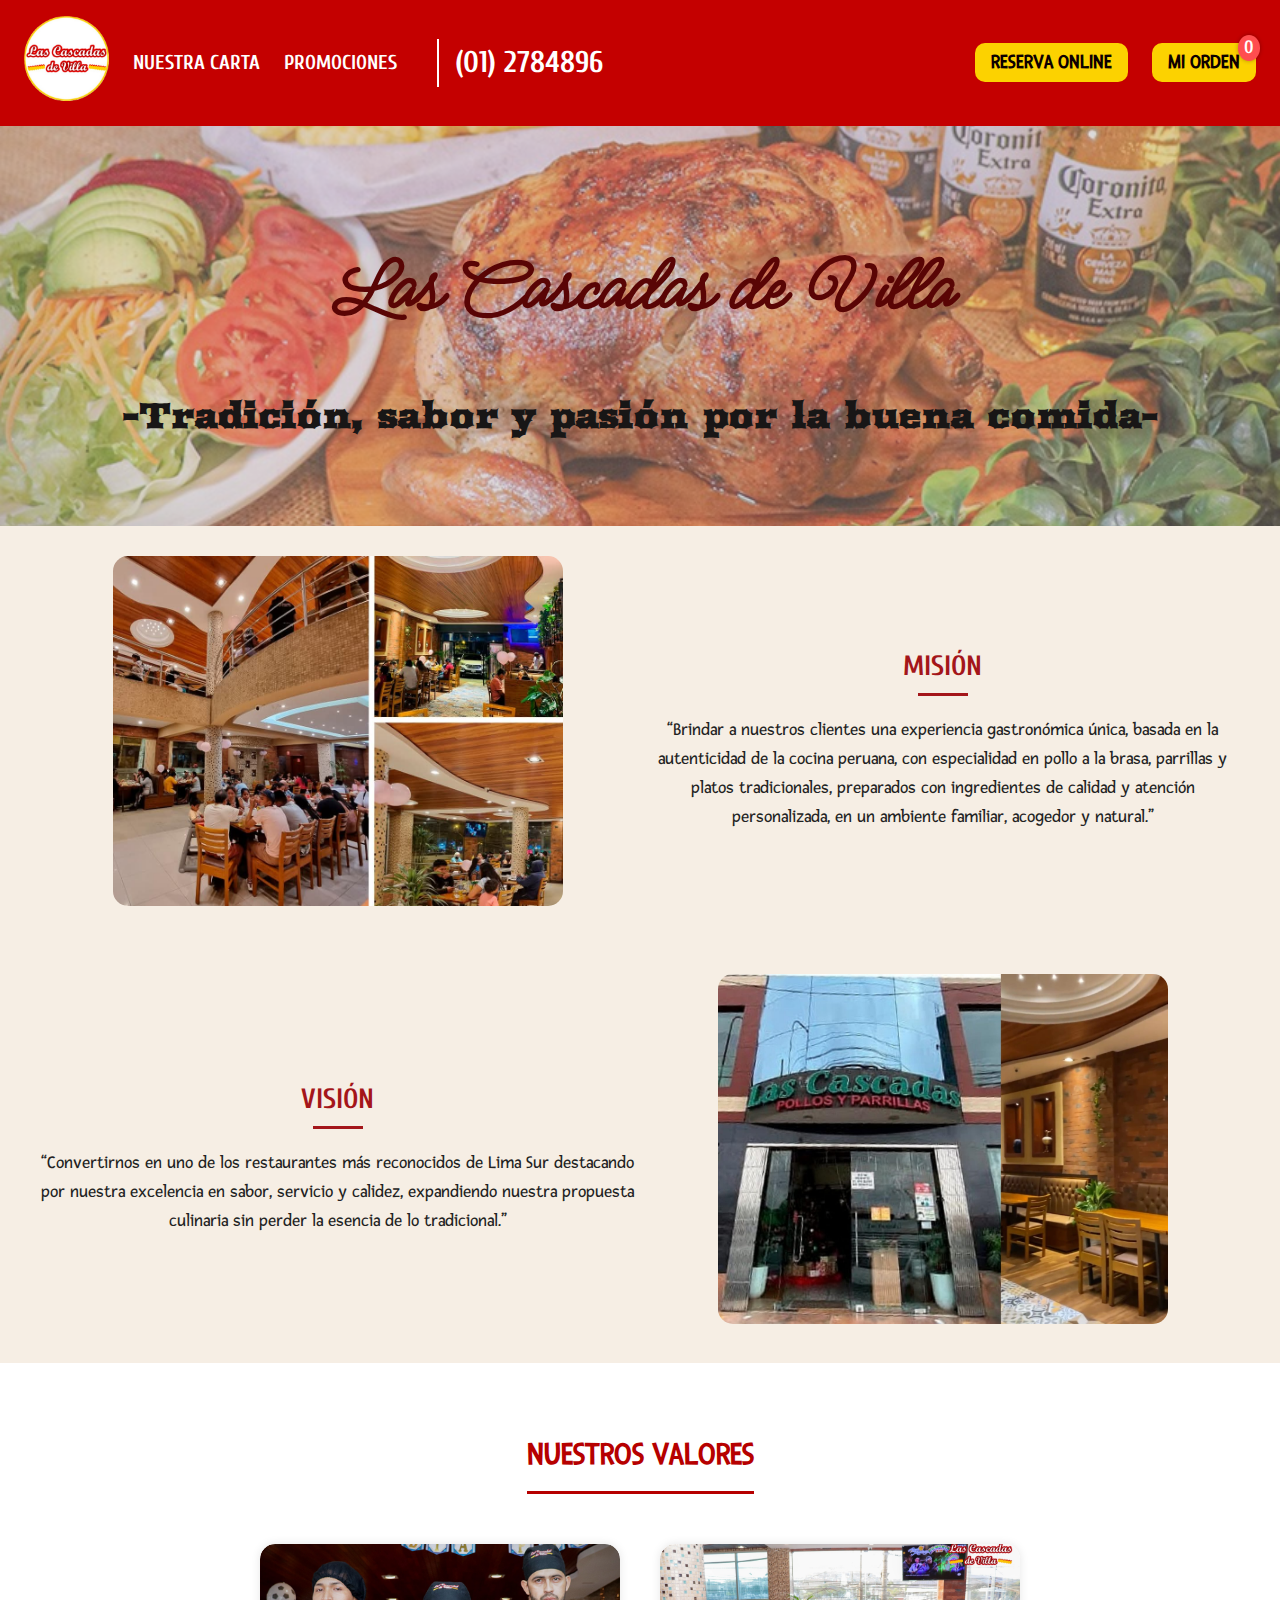
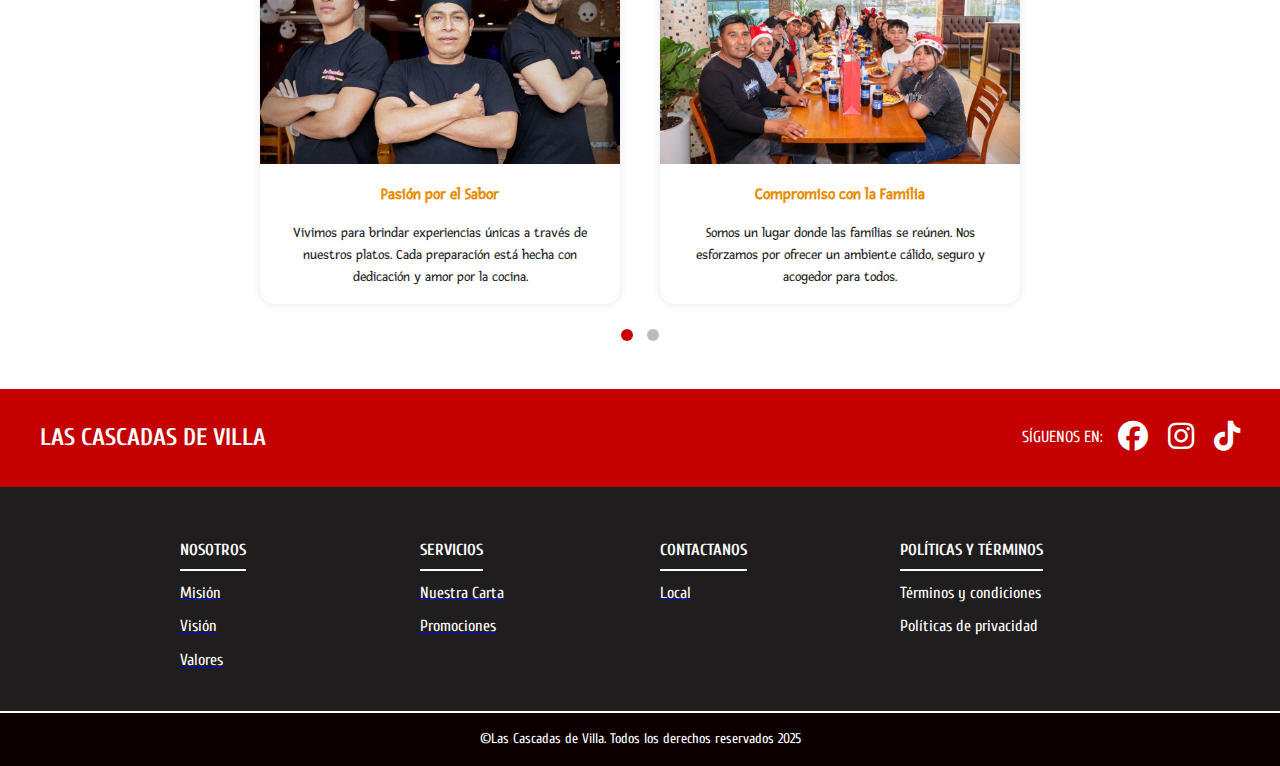
<file: nosotros.html>
<!DOCTYPE html>
<html lang="en">

<head>
    <meta charset="UTF-8">
    <meta name="viewport" content="width=device-width, initial-scale=1.0">
    <title> SOBRE NOSOTROS</title>
    <link rel="stylesheet" href="https://cdnjs.cloudflare.com/ajax/libs/font-awesome/6.4.0/css/all.min.css">
    <link rel="stylesheet" href="./css/nosotros.css">
    <script src="./js/productos.js"></script>
    <script src="./js/main.js" defer></script>
    <script src="./js/cartService.js" defer></script>
</head>

<body>
    <script src="./js/script.js"></script>

    <header class="header">
        <a href="index.html">
            <img src="./img/Logo.png" alt="Logo Las Cascadas de Villa" class="logo">
        </a>
        <!-- Botón hamburguesa -->
        <div class="menu-toggle" id="menu-toggle">
            <span></span>
            <span></span>
            <span></span>
        </div>

        <nav id="menu">
            <ul class="menu-izquierda">
                <li><a href="carta.html" class="nav-link">NUESTRA CARTA</a></li>
                <li><a href="promociones.html" class="nav-link">PROMOCIONES</a></li>
                <li class="telefono">(01) 2784896</li>
            </ul>
            <ul class="menu-derecha">
                <li><button class="reserva">RESERVA ONLINE</button></li>
                <li>
                    <a href="ordenar.html" class="nav-link">
                        <button class="ordenar">MI ORDEN</button>
                        <span id="cuenta-carrito">0</span>
                    </a>
                </li>
            </ul>
        </nav>
    </header>

    <!-- Sección de Bienvenida con imagen de fondo -->
    <section class="section-imagen">
        <div class="opacidad">
            <div class="section-text">
                <h1>Las Cascadas de Villa</h1>
                <p>-Tradición, sabor y pasión por la buena comida-</p>
            </div>
        </div>
    </section>


    <!-- Sección Misión -->
    <section class="mision-vision">
        <div class="content">
            <div class="image-container">
                <img src="./img/mision.jpeg" alt="Interior restaurante - misión">
            </div>
            <div class="text-content">
                <h2 id="mision">MISIÓN</h2>
                <span class="underline"></span>
                <p>
                    “Brindar a nuestros clientes una experiencia gastronómica única, basada en la autenticidad de la
                    cocina
                    peruana, con especialidad en pollo a la brasa, parrillas y platos tradicionales, preparados con
                    ingredientes de calidad y atención personalizada, en un ambiente familiar, acogedor y natural.”
                </p>
            </div>
        </div>
    </section>
    <!-- Sección Visión -->
    <section class="mision-vision">
        <div class="content">
            <div class="text-content">
                <h2 id="vision">VISIÓN</h2>
                <span class="underline"></span>
                <p>
                    “Convertirnos en uno de los restaurantes más reconocidos de Lima Sur destacando por nuestra
                    excelencia
                    en sabor, servicio y calidez, expandiendo nuestra propuesta culinaria sin perder la esencia de lo
                    tradicional.”
                </p>
            </div>
            <div class="image-container">
                <img src="./img/vision.jpeg" alt="Fachada restaurante - visión">
            </div>
        </div>
    </section>

    <section id="valores" class="section">
        <h2>NUESTROS VALORES</h2>
        <div class="valores-container">
            <div class="valor active" id="valores-1">
                <div class="valor-box">
                    <img src="./img/valores1.jpg" alt="Pasión por el Sabor">
                    <h4>Pasión por el Sabor</h4>
                    <p>Vivimos para brindar experiencias únicas
                        a través de nuestros platos. Cada preparación
                        está hecha con dedicación y amor por la cocina.</p>
                </div>
                <div class="valor-box">
                    <img src="./img/valores2.jpg" alt="Compromiso con la Familia">
                    <h4>Compromiso con la Familia</h4>
                    <p>Somos un lugar donde las familias se reúnen.
                        Nos esforzamos por ofrecer un ambiente
                        cálido, seguro y acogedor para todos.</p>
                </div>
            </div>
            <div class="valor" id="valores-2">
                <div class="valor-box">
                    <img src="./img/valores3.jpg" alt="Respeto al cliente">
                    <h4>Respeto al Cliente</h4>
                    <p>Valoramos y escuchamos a nuestros clientes para ofrecerles el mejor servicio.</p>
                </div>
                <div class="valor-box">
                    <img src="./img/valores4.jpg" alt="Trabajo en Equipo">
                    <h4>Trabajo en Equipo</h4>
                    <p>Fomentamos un entorno colaborativo que impulsa el éxito colectivo.</p>
                </div>
            </div>
            <div class="dots">
                <span class="dot active" onclick="mostrarValores(1)"></span>
                <span class="dot" onclick="mostrarValores(2)"></span>
            </div>
        </div>
    </section>

    <footer>
        <div class="footer-top">
            <div class="left-top">
                <h2>LAS CASCADAS DE VILLA</h2>
            </div>
            <div class="right-top">
                <p>SÍGUENOS EN:</p>
                <div class="social-icons">
                    <a href="https://www.facebook.com/Lascascadasdevilla" target="_blank"><i
                            class="fa-brands fa-facebook" style="color: #ffffff;"></i></a>
                    <a href="https://www.instagram.com/lascascadasdevilla/" target="_blank"><i class="fab fa-instagram"
                            style="color: #ffffff;"></i></a>
                    <a href="https://www.tiktok.com/@lascascadasdevillaofic" target="_blank"><i class="fab fa-tiktok"
                            style="color: #ffffff;"></i></a>
                </div>
            </div>
        </div>

        <div class="footer-bottom">
            <div class="footer-column">
                <h4>NOSOTROS</h4>
                <ul>
                    <a href="nosotros.html#mision">
                        <li>Misión</li>
                    </a>
                    <a href="nosotros.html#vision">
                        <li>Visión</li>
                    </a>
                    <a href="nosotros.html#valores">
                        <li>Valores</li>
                    </a>
                </ul>
            </div>
            <div class="footer-column">
                <h4>SERVICIOS</h4>
                <ul>
                    <a href="carta.html"><li>Nuestra Carta</li></a>
                    <a href="promociones.html"><li>Promociones</li></a>
                </ul>
            </div>
            <div class="footer-column">
                <h4>CONTACTANOS</h4>
                <ul>
                    <a href="index.html#local">
                        <li>Local</li>
                    </a>
                </ul>
            </div>
            <div class="footer-column">
                <h4>POLÍTICAS Y TÉRMINOS</h4>
                <ul>
                    <li>Términos y condiciones</li>
                    <li>Políticas de privacidad</li>
                </ul>
            </div>
        </div>

        <div class="footer-copy">
            ©Las Cascadas de Villa. Todos los derechos reservados 2025
        </div>
    </footer>
</body>

</html>
</file>
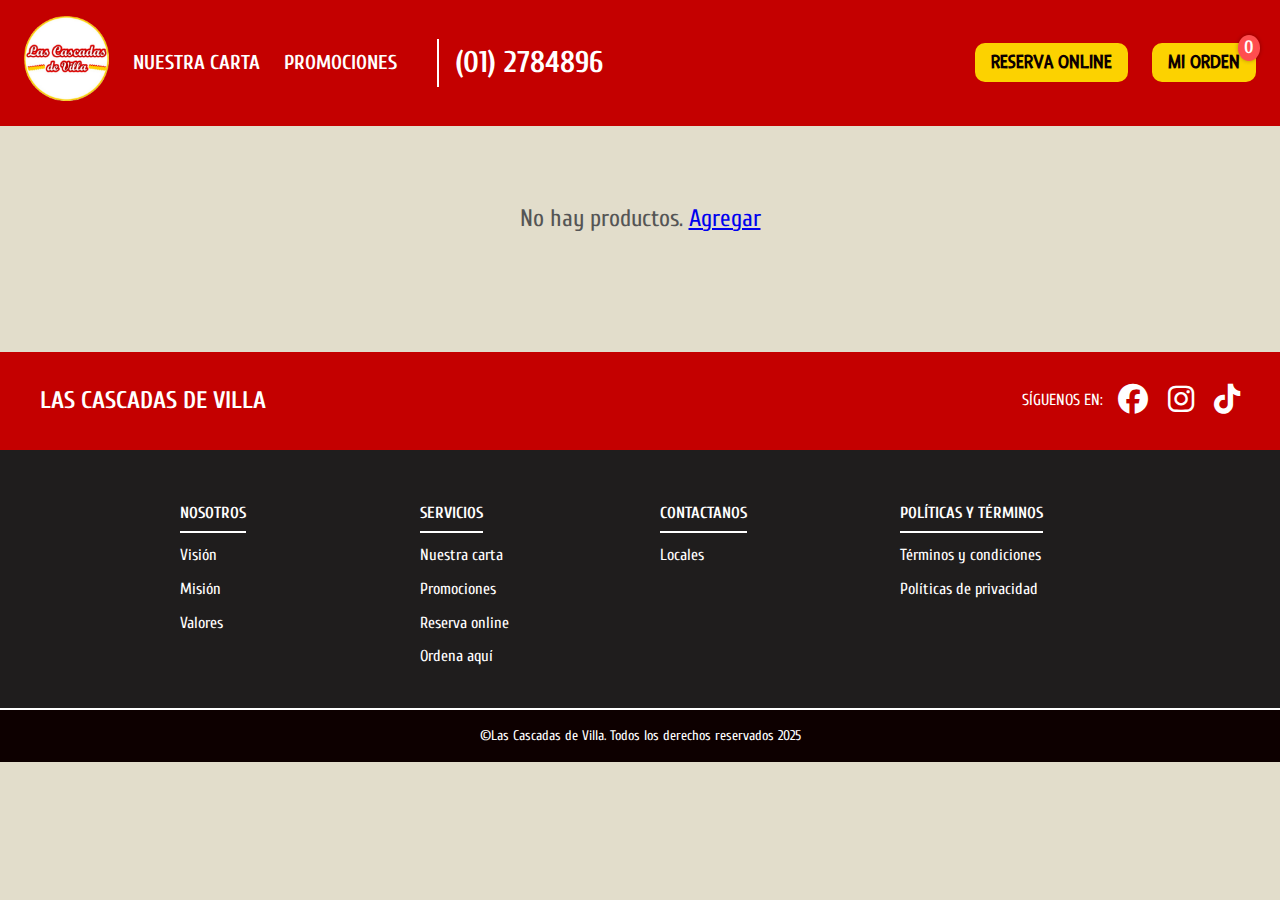
<file: ordenar.html>
<!DOCTYPE html>
<html lang="en">

<head>
    <meta charset="UTF-8">
    <meta name="viewport" content="width=device-width, initial-scale=1.0">
    <title>PROMOCIONES</title>
    <link rel="stylesheet" href="https://cdnjs.cloudflare.com/ajax/libs/font-awesome/6.4.0/css/all.min.css">
    <link rel="stylesheet" href="./css/productos.css">
    <link rel="stylesheet" href="./css/cart.css">
    <script src="./js/productos.js"></script>
    <script src="./js/cart.js" defer></script>
    <script src="./js/cartService.js" defer></script>



</head>

<body>

    <header class="header">
        <a href="index.html">
            <img src="./img/Logo.png" alt="Logo Las Cascadas de Villa" class="logo">
        </a>
        <!-- Botón hamburguesa -->
        <div class="menu-toggle" id="menu-toggle">
            <span></span>
            <span></span>
            <span></span>
        </div>

        <nav id="menu">
            <ul class="menu-izquierda">
                <li><a href="carta.html" class="nav-link">NUESTRA CARTA</a></li>
                <li><a href="promociones.html" class="nav-link">PROMOCIONES</a></li>
                <li class="telefono">(01) 2784896</li>
            </ul>
            <ul class="menu-derecha">
                <li><button class="reserva">RESERVA ONLINE</button></li>
                <li>
                    <a href="ordenar.html" class="nav-link">
                        <button class="ordenar">MI ORDEN</button>
                        <span id="cuenta-carrito">0</span>
                    </a>
                </li>
            </ul>
        </nav>
    </header>

    <main>
        <p id="carrito-vacio">No hay productos. <a href="promociones.html">Agregar</a></p>
        <section id="productos-container"></section>
        <section id="totales">
            <p>Total de productos: <span id="unidades">0</span></p>
            <p>Precio Total: <span id="precio">0</span></p>
            <button disabled>Comprar</button>
            <button id="reinicar-carrito">Limpiar Carrito</button>
        </section>
    </main>




    <footer>
        <div class="footer-top">
            <div class="left-top">
                <h2>LAS CASCADAS DE VILLA</h2>
            </div>
            <div class="right-top">
                <p>SÍGUENOS EN:</p>
                <div class="social-icons">
                    <a href="https://www.facebook.com/Lascascadasdevilla" target="_blank"><i
                            class="fa-brands fa-facebook" style="color: #ffffff;"></i></a>
                    <a href="https://www.instagram.com/lascascadasdevilla/" target="_blank"><i class="fab fa-instagram"
                            style="color: #ffffff;"></i></a>
                    <a href="https://www.tiktok.com/@lascascadasdevillaofic" target="_blank"><i class="fab fa-tiktok"
                            style="color: #ffffff;"></i></a>
                </div>
            </div>
        </div>

        <div class="footer-bottom">
            <div class="footer-column">
                <h4>NOSOTROS</h4>
                <ul>
                    <li>Visión</li>
                    <li>Misión</li>
                    <li>Valores</li>
                </ul>
            </div>
            <div class="footer-column">
                <h4>SERVICIOS</h4>
                <ul>
                    <li>Nuestra carta</li>
                    <li>Promociones</li>
                    <li>Reserva online</li>
                    <li>Ordena aquí</li>
                </ul>
            </div>
            <div class="footer-column">
                <h4>CONTACTANOS</h4>
                <ul>
                    <li>Locales</li>
                </ul>
            </div>
            <div class="footer-column">
                <h4>POLÍTICAS Y TÉRMINOS</h4>
                <ul>
                    <li>Términos y condiciones</li>
                    <li>Políticas de privacidad</li>
                </ul>
            </div>
        </div>

        <div class="footer-copy">
            ©Las Cascadas de Villa. Todos los derechos reservados 2025
        </div>
    </footer>
</body>

</html>
</file>
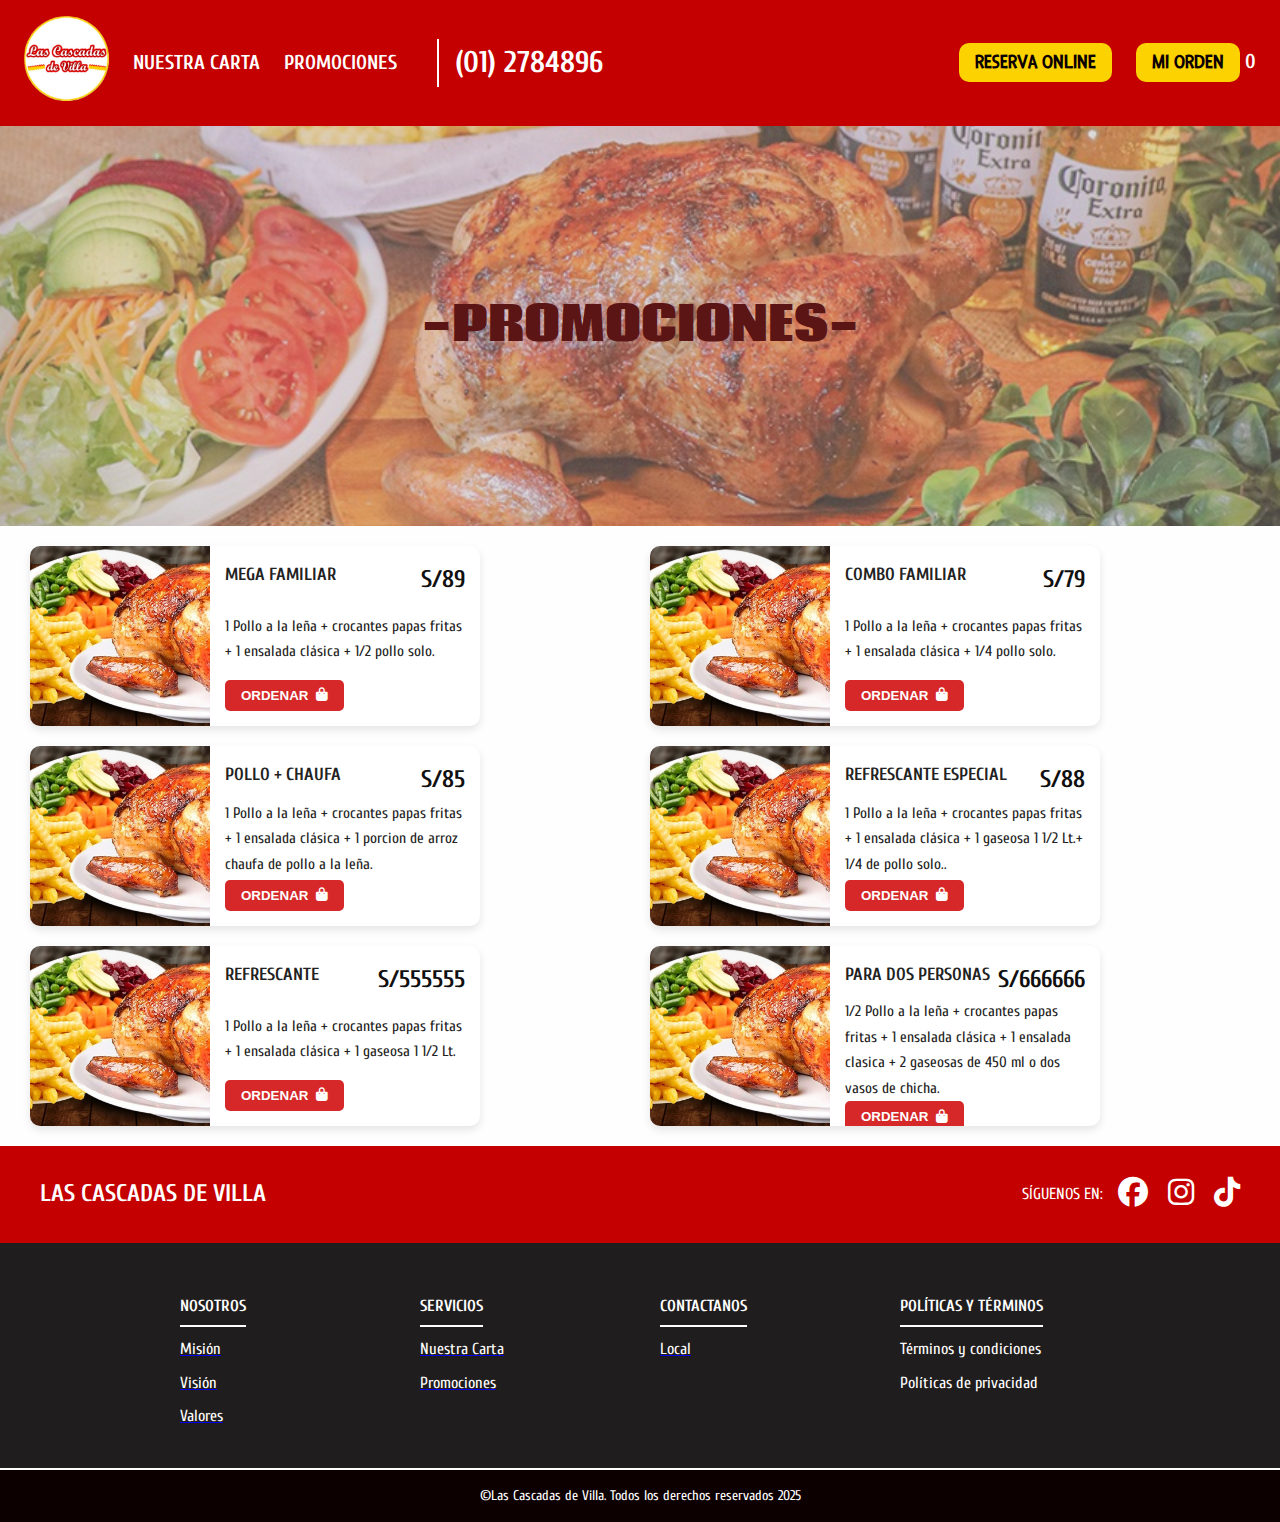
<file: promociones.html>
<!DOCTYPE html>
<html lang="en">

<head>
    <meta charset="UTF-8">
    <meta name="viewport" content="width=device-width, initial-scale=1.0">
    <title>PROMOCIONES</title>
    <link rel="stylesheet" href="https://cdnjs.cloudflare.com/ajax/libs/font-awesome/6.4.0/css/all.min.css">
    <link rel="stylesheet" href="./css/promociones.css">
    <link rel="stylesheet" href="./css/productos.css">
    <script src="./js/productos.js"></script>
    <script src="./js/main.js" defer></script>
    <script src="./js/cartService.js" defer></script>



</head>

<body>

    <header class="header">
        <a href="index.html">
            <img src="./img/Logo.png" alt="Logo Las Cascadas de Villa" class="logo">
        </a>
        <!-- Botón hamburguesa -->
        <div class="menu-toggle" id="menu-toggle">
            <span></span>
            <span></span>
            <span></span>
        </div>

        <nav id="menu">
            <ul class="menu-izquierda">
                <li><a href="carta.html" class="nav-link">NUESTRA CARTA</a></li>
                <li><a href="promociones.html" class="nav-link">PROMOCIONES</a></li>
                <li class="telefono">(01) 2784896</li>
            </ul>
            <ul class="menu-derecha">
                <li><button class="reserva">RESERVA ONLINE</button></li>
                <li>
                    <a href="ordenar.html" class="nav-link">
                        <button class="ordenar">MI ORDEN</button>
                        <span id="cuenta-carrito">0</span>
                    </a>
                </li>
            </ul>
        </nav>
    </header>


    <section class="section-figura">
        <div class="section-opacidad"><!-- NUEVO: Capa de opacidad -->
            <div class="section-text">
                <h1>-PROMOCIONES-</h1>
            </div>
        </div>
    </section>


    <main>
        <section id="productos-container"></section>
    </main>

    <footer>
        <div class="footer-top">
            <div class="left-top">
                <h2>LAS CASCADAS DE VILLA</h2>
            </div>
            <div class="right-top">
                <p>SÍGUENOS EN:</p>
                <div class="social-icons">
                    <a href="https://www.facebook.com/Lascascadasdevilla" target="_blank"><i
                            class="fa-brands fa-facebook" style="color: #ffffff;"></i></a>
                    <a href="https://www.instagram.com/lascascadasdevilla/" target="_blank"><i class="fab fa-instagram"
                            style="color: #ffffff;"></i></a>
                    <a href="https://www.tiktok.com/@lascascadasdevillaofic" target="_blank"><i class="fab fa-tiktok"
                            style="color: #ffffff;"></i></a>
                </div>
            </div>
        </div>

        <div class="footer-bottom">
            <div class="footer-column">
                <h4>NOSOTROS</h4>
                <ul>
                    <a href="nosotros.html#mision">
                        <li>Misión</li>
                    </a>
                    <a href="nosotros.html#vision">
                        <li>Visión</li>
                    </a>
                    <a href="nosotros.html#valores">
                        <li>Valores</li>
                    </a>
                </ul>
            </div>
            <div class="footer-column">
                <h4>SERVICIOS</h4>
                <ul>
                    <a href="carta.html">
                        <li>Nuestra Carta</li>
                    </a>
                    <a href="promociones.html">
                        <li>Promociones</li>
                    </a>
                </ul>
            </div>
            <div class="footer-column">
                <h4>CONTACTANOS</h4>
                <ul>
                    <a href="index.html#local">
                        <li>Local</li>
                    </a>
                </ul>
            </div>
            <div class="footer-column">
                <h4>POLÍTICAS Y TÉRMINOS</h4>
                <ul>
                    <li>Términos y condiciones</li>
                    <li>Políticas de privacidad</li>
                </ul>
            </div>
        </div>

        <div class="footer-copy">
            ©Las Cascadas de Villa. Todos los derechos reservados 2025
        </div>
    </footer>
</body>

</html>
</file>
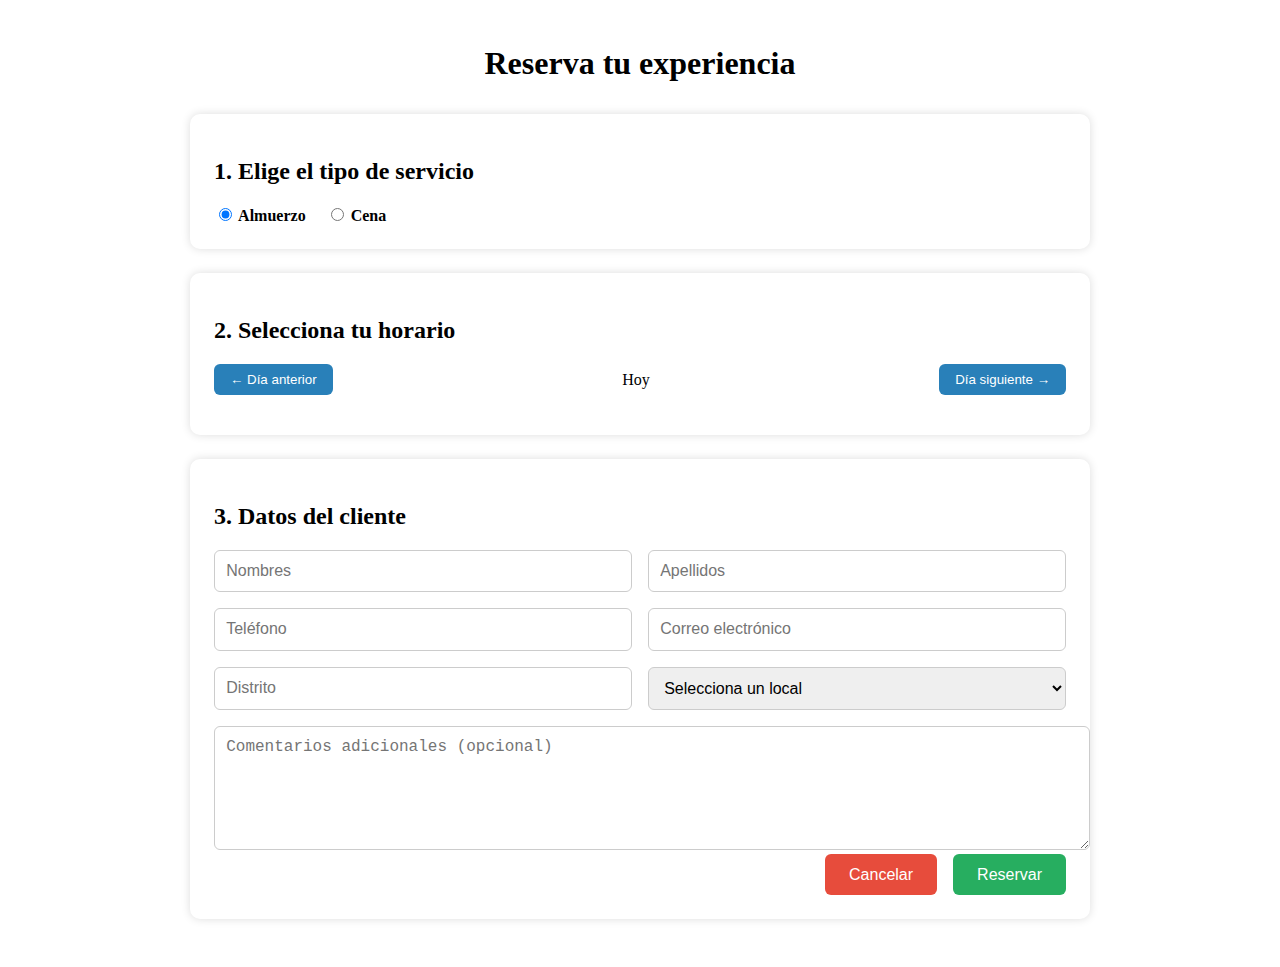
<file: reservar.html>
<!DOCTYPE html>
<html lang="en">

<head>
  <meta charset="UTF-8">
  <meta name="viewport" content="width=device-width, initial-scale=1.0">
  <link rel="stylesheet" href="./css/reservar.css" />
  <title>Document</title>
</head>

<body>

  <main class="container">
    <h1>Reserva tu experiencia</h1>

    <!-- Paso 1: Preferencia de Servicio -->
    <section class="step">
      <h2>1. Elige el tipo de servicio</h2>
      <div class="options">
        <label><input type="radio" name="servicio" value="almuerzo" checked> Almuerzo</label>
        <label><input type="radio" name="servicio" value="cena"> Cena</label>
      </div>
    </section>

    <!-- Paso 2: Selección de horario -->
    <section class="step">
      <h2>2. Selecciona tu horario</h2>
      <div class="date-navigation">
        <button onclick="cambiarDia(-1)">← Día anterior</button>
        <span id="fechaActual">Hoy</span>
        <button onclick="cambiarDia(1)">Día siguiente →</button>
      </div>
      <div class="horarios" id="horarios">
        <!-- Horarios dinámicos -->
      </div>
    </section>

    <!-- Paso 3: Formulario de Registro -->
    <section class="step">
      <h2>3. Datos del cliente</h2>
      <form id="reservaForm">
        <div class="form-group">
          <input type="text" name="nombre" placeholder="Nombres" required />
          <input type="text" name="apellido" placeholder="Apellidos" required />
        </div>
        <div class="form-group">
          <input type="tel" name="telefono" placeholder="Teléfono" required />
          <input type="email" name="correo" placeholder="Correo electrónico" required />
        </div>
        <div class="form-group">
          <input type="text" name="distrito" placeholder="Distrito" required />
          <select name="local" required>
            <option value="">Selecciona un local</option>
            <option value="tupac">Túpac</option>
            <option value="matellini">Matellini</option>
            <option value="garden-tupac">Garden Túpac</option>
          </select>
        </div>
        <textarea name="comentarios" placeholder="Comentarios adicionales (opcional)"></textarea>
        <div class="form-buttons">
          <button type="reset">Cancelar</button>
          <button type="submit">Reservar</button>
        </div>
      </form>
    </section>
  </main>
  <script src="./js/script.js"></script>


</body>

</html>
</file>
<file: css/nosotros.css>
@import url('https://fonts.googleapis.com/css2?family=Arbutus&family=Coda:wght@400;800&family=Cuprum:ital,wght@0,400..700;1,400..700&family=Fresca&family=Happy+Monkey&family=Meow+Script&display=swap');


/* estilo de todo*/
* {
    box-sizing: border-box;
}
 
/*estilo del cuerpo*/
body {
    margin: 0px;
    padding: 0px;
    font-family: 'Cuprum', Tahoma, Geneva, Verdana, sans-serif;
    line-height: 1.6;
    background-color: #fefefe;
    color: #222;
    overflow-x: hidden;
}

/*estilo para el header*/
.header {
    display: flex;
    align-items: center;
    justify-content: space-between;
    background-color: #c40000;
    color: white;
    padding: 16px 24px;
    position: relative;
}

.logo {
    height: 85px;
}

/* estilo para el menu hamburguesa*/
.menu-toggle {
    display: none;
    flex-direction: column;
    gap: 5px;
    cursor: pointer;
}

.menu-toggle span {
    height: 3px;
    width: 25px;
    background: white;
    border-radius: 2px;
    transition: 0.3s ease;
}

/*estilos del menu/ nav*/
#menu {
    display: flex;
    justify-content: space-between;
    flex: 1;
    align-items: center;
    margin-left: 24px;
}

.menu-izquierda,
.menu-derecha {
    display: flex;
    list-style: none;
    gap: 24px;
    margin: 0;
    padding: 0;
    align-items: center;
}

.nav-link {
    font-size: 20px;
    color: white;
    text-decoration: none;
    font-weight: bold;
}

.nav-link:hover {
    color: #121211;
    border-bottom: 5px solid #121211;
    padding-bottom: 4px;
}


.telefono {
    font-weight: bold;
    font-family: "Cuprum";
    font-size: 30px;
    padding-left: 16px;
    margin-left: 16px;
    border-left: 2px solid white;
}

/* estilo para botones de reserva y orden */
.reserva,
.ordenar {
    font-family: 'Fresca';
    font-weight: bold;
    font-size: 20px;
    background-color: #fcd200;
    color:#0d0000;
    border: none;
    padding: 8px 16px;
    cursor: pointer;
    border-radius: 10px;
    text-decoration: none;
}

.reserva:hover,
.ordenar:hover {
    color: white;
    background-color: #121211;
}



/* MENÚ HAMBURGUESA */
.menu-toggle {
    display: none;
    flex-direction: column;
    gap: 5px;
    cursor: pointer;
}

.menu-toggle span {
    height: 3px;
    width: 25px;
    background: white;
    border-radius: 2px;
    transition: 0.3s ease;
}


/* FOOTER*/
footer {
    font-family: 'Cuprum';
    color: white;
    background-color: #0d0000;
}

/* Parte superior del footer */
.footer-top {
    background-color: #c40000;
    display: flex;
    justify-content: space-between;
    align-items: center;
    padding: 20px 40px;
    flex-wrap: wrap;
}

.left-top h2 {
    margin: 0;
    font-family: 'Cuprum', monospace;
    font-weight: bold;
    color: white;
}

.left-top p {
    margin: 0;
    font-family: 'Cuprum', monospace;
    font-weight: bold;
    color: white;
}

.right-top {
    display: flex;
    align-items: center;
    gap: 15px;
    color: white;
}

.social-icons {
    display: flex;
    gap: 20px;
    font-size: 30px;
}

/* Parte inferior con columnas */
.footer-bottom {
    font-family: 'Cuprum';
    display: flex;
    justify-content: center;
    flex-wrap: wrap;
    gap: 40px;
    padding: 30px 20px;
    background-color: #1f1d1d;
    border-bottom: 2px solid white;
}

.footer-column {
    width: 200px;
}

.footer-column h4 {
    display: inline-block;
    border-bottom: 2px solid white;
    padding-bottom: 5px;
    margin-bottom: 10px;
}

.footer-column ul {
    list-style: none;
    padding: 0;
    margin: 0;
}

.footer-column li {
    margin-bottom: 8px;
    cursor: pointer;
    color: #ffffff;
}

.footer-copy {
    text-align: center;
    padding: 15px;
    background-color: #0d0000;
    font-size: 14px;
}

/*SECCION NOSOTROS MISION-VISION-VALORES*/

/* estilo de la seccion de la imagen  */
.section-imagen {
    background-image: url('nosotros.png');
    background-size: cover;
    background-position: center;
    background-repeat: no-repeat;
    position: relative;
    height: 400px;
    display: flex;
    align-items: center;
    justify-content: center;
    text-align: center;

}


.section-imagen .opacidad::before {
    content: '';
    position: absolute;
    top: 0;
    left: 0;
    right: 0;
    bottom: 0;
    background-color: rgba(175, 164, 164, 0.392);
}

.section-text {
    position: relative;
    z-index: 1;
    padding: 1rem;
}

.section-text h1 {
    font-family: 'Meow Script', serif;
    color: rgba(89, 5, 5, 1);
    font-size: 80px;
    margin-bottom: 0.5rem;
}

.section-text p {
    font-weight: bold;
    font-size: 35px;
    font-family: 'Arbutus';
    color: rgb(24, 22, 22);
}

/* Misión y Visión */

.mision-vision {
    width: 100%;
    background-color: #f6eee4;
    padding: 30px 0;
}

.content {
    max-width: 1200px;
    width: 100%;
    margin: 0 auto;
    /* centra el contenido */
    display: flex;
    flex-wrap: wrap;
    align-items: center;
    justify-content: space-between;
    gap: 10px;
}

.text-content h2 {
    text-align: center;
    color: #a4161a;
    font-size: 28px;
    margin-bottom: 5px;
}

.text-content p {
    font-family: 'Fresca';
    text-align: center;
}

.text-content {
    flex: 1 1 300px;
    min-width: 280px;
    max-width: 600px;
    font-size: 18px;
    line-height: 1.6;
}

.image-container {
    flex: 1 1 300px;
    text-align: center;
}

.image-container img {
    width: 450px;
    height: 350px;
    border-radius: 15px;
    object-fit: cover;
}

.underline {
    display: block;
    width: 50px;
    height: 3px;
    background-color: #a4161a;
    margin: 5px auto 20px;
}

/* Nuestros Valores */

.section {
    background-color: #fff;
    padding: 40px 20px;
    text-align: center;
    font-family: 'Fresca';
}

.section h2 {
    color: #b60000;
    font-size: 32px;
    margin-bottom: 30px;
    border-bottom: 3px solid #b60000;
    display: inline-block;
    padding-bottom: 10px;
}

.valores-container {
    margin-top: 20px;
}

.dots {
    margin-top: 20px;
}

.dot {
    display: inline-block;
    width: 12px;
    height: 12px;
    margin: 0 5px;
    border-radius: 50%;
    background: #ccc;
    cursor: pointer;
}

.dot.active {
    background: #a6192e;
}

.valor {
    display: none;
}

.valor.active {
    display: flex;
    justify-content: center;
    gap: 40px;
    flex-wrap: wrap;
}

.valor-box {
    width: 360px;
    height: 360px;
    background: #fff;
    border-radius: 15px;
    box-shadow: 0 0 10px rgba(0, 0, 0, 0.1);
    overflow: hidden;
    text-align: center;
    padding-bottom: 20px;
    flex-direction: column;
}

.valor-box img {
    width: 100%;
    height: 220px;
    object-fit: cover;
    border-radius: 15px 15px 0 0;
}

.valor-box h4 {
    color: #e78c00;
    margin: 10px 0 5px 0;
}

.valor-box p {
    padding: 0 15px 15px;
    font-size: 14px;
    flex-grow: 1;

}

/* Navegación del carrusel de valores  */
.carousel-nav {
    margin-top: 1rem;
}

.dot {
    height: 12px;
    width: 12px;
    margin: 0 5px;
    background-color: #bbb;
    border-radius: 50%;
    display: inline-block;
    transition: background-color 0.3s;
    cursor: pointer;
}

.dot.active {
    background-color: #c80000;
}



/*responsividad en el header*/
@media(max-width:768px) {
    .encabezado {
        flex-direction: column;
        align-items: flex-start;
        position: relative;
    }

    nav {
        display: none;
        position: absolute;
        top: 100%;
        left: 0;
        overflow: hidden;
        max-height: 0;
        width: 100%;
        flex-direction: column;
        align-items: center;
        margin-top: 20px;
        transition: max-height 0.4s ease-in-out, background-color 0.3s ease;
        background-color: rgb(168, 27, 27);
    }

    nav.activo {
        display: flex;
        background-color: #b70c0c;
        color: white;
        max-height: 500px;
    }

    .menu-izquierda,
    .menu-derecha {
        flex-direction: column;
        align-items: center;
        width: 100%;
        gap: 16px;
        margin-top: 10px;
    }

    .menu-izquierda li,
    .menu-derecha li {
        width: 100%;
        display: flex;
        justify-content: center;
    }

    .menu-derecha button {
        width: 70%;
        max-width: 200px;
        padding: 8px 12px;
        font-size: 14px;
        border-radius: 10px;
    }


    .telefono {
        border-left: none;
        padding-left: 0;
        margin-left: 0;
        margin-bottom: 10px;
    }
}

/*responsividad para menu hamburguesa*/

@media(max-width:768px) {

    .menu-toggle {
        display: none;
        flex-direction: column;
        gap: 5px;
        cursor: pointer;
    }

    .menu-toggle span {
        height: 3px;
        width: 25px;
        background: white;
        border-radius: 2px;
        transition: 0.3s ease;
    }


    .menu-toggle {
        display: flex;
        position: absolute;
        top: 25px;
        right: 24px;
        z-index: 1001;
    }

    

    .menu-toggle.activo span:nth-child(1) {
        transform: rotate(45deg) translate(5px, 5px);
    }

    .menu-toggle.activo span:nth-child(2) {
        opacity: 0;
    }

    .menu-toggle.activo span:nth-child(3) {
        transform: rotate(-45deg) translate(5px, -5px);
    }

}


/* responsividad para la imagen con opacidad*/
@media (max-width: 768px) {
    .section-imagen {
        height: 300px;
    }

    .section-text h1 {
        font-size: 8vw;
    }

    .section-text p {
        font-size: 4vw;
    }
}

/*RESPONSIVIDAD para los valores y mision-vision */
@media(max-width:768px) {

    .mision,
    .vision {
        flex-direction: column;
        align-items: flex-start;
    }

    .imagenes img {
        width: 100%;
        max-width: 180px;
    }

    .carousel-slide {
        flex-direction: column;
    }

    .valor {
        opacity: 0;
        transition: opacity 0.5s ease-in-out;
        pointer-events: none;
    }

    .valor.active {
        display: flex;
        opacity: 1;
        pointer-events: auto;
    }

    .valor-box {
        width: 90%;
    }

    .carousel-track {
        width: 200%;
    }
}

/*responsividad de mision y vision*/
@media (max-width: 768px) {
    .content {
        flex-direction: column;
        text-align: center;
    }

    .text-content {
        text-align: center;
    }
}

/*responsividad para el footer*/

@media (max-width: 768px) {
    footer {
        text-align: center;
    }

    .footer-top {
        flex-direction: column;
        align-items: center;
        gap: 15px;
        padding: 20px;
    }

    .right-top {
        align-items: flex-start;
    }

    .social-icons {
        gap: 10px;
        margin-top: 5px;
    }

    .footer-bottom {
        flex-direction: column;
        align-items: flex-start;
        gap: 25px;
        padding: 20px;
    }

    .footer-column {
        width: 100%;
    }

    .footer-copy {
        font-size: 12px;
        text-align: center;
        padding: 15px 20px;
    }

}
#cuenta-carrito {
    position: absolute;
    right: 20px;
    top: 35px;
    background-color: #ff4d4f;
    color: white;
    font-size: 18px;
    font-weight: bold;
    padding: 2px 6px;
    border-radius: 50%;
    box-shadow: 0 0 4px rgba(0, 0, 0, 0.3);
    min-width: 20px;
    text-align: center;
    line-height: 1.2;
    z-index: 10;

}
</file>
<file: css/productos.css>
#productos-container {
  display: flex;
  flex-wrap: wrap;
  justify-content: center; /* Centra horizontalmente */
  align-items: center;     /* Centra verticalmente si hay altura suficiente */
  gap: 20px;               /* Espacio entre los productos (opcional) */
  padding: 20px;
}

.producto {
  flex: 1 1 300px; /* Se adapta con un mínimo de 300px */
  max-width: 45%;  /* Máximo dos columnas */
  box-sizing: border-box;
}

/* Opcional: para una sola columna en pantallas muy pequeñas */
@media (max-width: 600px) {
  .producto {
    max-width: 100%;
  }
}
</file>
<file: css/cart.css>
@import url('https://fonts.googleapis.com/css2?family=Coda:wght@400;800&family=Cuprum:ital,wght@0,400..700;1,400..700&family=Fresca&family=Happy+Monkey&display=swap');


/* Estilo general del header */
/* GENERAL */
* {
    box-sizing: border-box;
}

body {
    margin: 0px;
    font-family: 'Cuprum';
    padding: 0px;
    line-height: 1.6;
    background-color: #fefefe;
    color: #222;
    overflow-x: hidden;
}

.header {
    display: flex;
    align-items: center;
    justify-content: space-between;
    background-color: #c40000;
    color: white;
    padding: 16px 24px;
    position: relative;
}

.logo {
    height: 85px;
    /*transform: translate(20px);*/
}

#menu {
    display: flex;
    justify-content: space-between;
    flex: 1;
    align-items: center;
    margin-left: 24px;
}

.menu-izquierda,
.menu-derecha {
    display: flex;
    list-style: none;
    gap: 24px;
    margin: 0;
    padding: 0;
    align-items: center;
}

.nav-link {
    font-size: 20px;
    color: white;
    text-decoration: none;
    font-weight: bold;
}

.nav-link:hover {
    color: #121211;
    border-bottom: 5px solid #121211;
    padding-bottom: 4px;
}


.telefono {
    font-weight: bold;
    font-family: "Cuprum";
    font-size: 30px;
    padding-left: 16px;
    margin-left: 16px;
    border-left: 2px solid white;
}

/* Botones */
.reserva,
.ordenar {
    font-family: 'Fresca';
    font-weight: bold;
    font-size: 20px;
    background-color: #fcd200;
    color:#0d0000;
    border: none;
    padding: 8px 16px;
    cursor: pointer;
    border-radius: 10px;
    text-decoration: none;
}

.reserva:hover,
.ordenar:hover {
    color: white;
    background-color: #121211;
}
/* MENÚ HAMBURGUESA */
.menu-toggle {
    display: none;
    flex-direction: column;
    gap: 5px;
    cursor: pointer;
}

.menu-toggle span {
    height: 3px;
    width: 25px;
    background: white;
    border-radius: 2px;
    transition: 0.3s ease;
}



/*estilos para la seccion promociones*/

.section-figura {
    position: relative;
    background-image: url('nosotros.png');
    /* Reemplazar con imagen real */
    background-size: cover;
    background-position: center;
    text-align: center;
    height: 400px;
    display: flex;
    align-items: center;
    justify-content: center;
}

.section-opacidad::before {
    content: '';
    position: absolute;
    top: 0;
    left: 0;
    right: 0;
    bottom: 0;
    background-color: rgba(175, 164, 164, 0.392);
}

.section-text h1 {
    font-family: 'Coda';
    position: relative;
    color: rgba(91, 21, 21, 1);
    font-size: 3rem;
    z-index: 1;
}

.promos-section {
    padding: 40px 20px;
    background-color: #fdf6ec;
    /* Color cremita */
}

.container {
    display: flex;
    flex-wrap: wrap;
    gap: 20px;
    justify-content: center;
    max-width: 1200px;
    margin: 0 auto;
    padding: 0 16px;
    /* Espaciado lateral siempre presente */
    box-sizing: border-box;
}

.promo-card {
    margin: 0 auto;
    display: flex;
    flex-direction: row;
    background: #fff;
    border-radius: 10px;
    box-shadow: 0 4px 8px rgba(0, 0, 0, 0.1);
    overflow: hidden;
    width: calc(50% - 20px);
    min-width: 450px;
    max-width: 600px;
    height: 180px;
}

.promo-card img {
    width: 180px;
    height: 100%;
    object-fit: cover;
}

.promo-content {
    font-family: 'Cuprum';
    padding: 8px;
    display: flex;
    flex-direction: column;
    justify-content: space-between;
    flex: 1;
}

.promo-titulo {
    font-weight: bold;
    font-size: 1.1rem;
    margin: 0;
}

.promo-precio {
    color: #111010;
    font-weight: bold;
    float: right;
    font-size:x-large;
}

.promo-description {
    margin: 10px 0;
    font-size: 0.95rem;
}

.promo-actions {
    display: flex;
    justify-content: space-between;
    align-items: center;
}

.promo-actions button {
    background: #d62828;
    color: white;
    border: none;
    padding: 8px 16px;
    border-radius: 5px;
    cursor: pointer;
    font-weight: bold;
    align-items: center;
    gap: 8px;
    display: flex;
}

 .promo-actions button span {
      order: 1;
    }

    .promo-actions button i {
      order: 2;
    }

.promo-actions a {
    font-size: 0.8rem;
    color: #555;
    text-decoration: underline;
}

/*responsividad para el FOOTER*/
footer {
    font-family: 'Cuprum';
    color: white;
    background-color: #0d0000;
}

/* Parte superior del footer */
.footer-top {
    background-color: #c40000;
    display: flex;
    justify-content: space-between;
    align-items: center;
    padding: 20px 40px;
    flex-wrap: wrap;
}

.left-top h2 {
    margin: 0;
    font-family: 'Cuprum', monospace;
    font-weight: bold;
    color: white;
}

.left-top p {
    margin: 0;
    font-family: 'Cuprum', monospace;
    font-weight: bold;
    color: white;
}

.right-top {
    display: flex;
    align-items: center;
    gap: 15px;
    color: white;
}

.social-icons {
    display: flex;
    gap: 20px;
    font-size: 30px;
}

/* Parte inferior con columnas */
.footer-bottom {
    font-family: 'Cuprum';
    display: flex;
    justify-content: center;
    flex-wrap: wrap;
    gap: 40px;
    padding: 30px 20px;
    background-color: #1f1d1d;
    border-bottom: 2px solid white;
}

.footer-column {
    width: 200px;
}

.footer-column h4 {
    display: inline-block;
    border-bottom: 2px solid white;
    padding-bottom: 5px;
    margin-bottom: 10px;
}

.footer-column ul {
    list-style: none;
    padding: 0;
    margin: 0;
}

.footer-column li {
    margin-bottom: 8px;
    cursor: pointer;
    color: #ffffff;
}

.footer-copy {
    text-align: center;
    padding: 15px;
    background-color: #0d0000;
    font-size: 14px;
}

/* RESPONSIVE */
@media (max-width: 768px) {

    .encabezado,
    .bienvenida,
    .locales-section {
        flex-direction: column;
        align-items: flex-start;
        position: relative;
    }


    .menu-toggle {
        display: none;
        flex-direction: column;
        gap: 5px;
        cursor: pointer;
    }

    .menu-toggle span {
        height: 3px;
        width: 25px;
        background: white;
        border-radius: 2px;
        transition: 0.3s ease;
    }


    .menu-toggle {
        display: flex;
        position: absolute;
        top: 25px;
        right: 24px;
        z-index: 1001;
    }

    nav {
        display: none;
        position: absolute;
        top: 100%;
        left: 0;
        overflow: hidden;
        max-height: 0;
        width: 100%;
        flex-direction: column;
        align-items: center;
        margin-top: 20px;
        transition: max-height 0.4s ease-in-out, background-color 0.3s ease;
        background-color: rgb(168, 27, 27);
        /* Por defecto transparente */
    }

    nav.activo {
        display: flex;
        background-color: #b70c0c;
        /*color del menu desplegadp*/
        color: white;
        max-height: 500px;
    }

    .menu-izquierda,
    .menu-derecha {
        flex-direction: column;
        align-items: center;
        width: 100%;
        gap: 16px;
        margin-top: 10px;
    }

    .menu-izquierda li,
    .menu-derecha li {
        width: 100%;
        display: flex;
        justify-content: center;
    }

    .menu-derecha button {
        width: 70%;
        max-width: 200px;
        padding: 8px 12px;
        font-size: 14px;
        border-radius: 10px;
    }


    .telefono {
        border-left: none;
        padding-left: 0;
        margin-left: 0;
        margin-bottom: 10px;
    }

    .menu-toggle.activo span:nth-child(1) {
        transform: rotate(45deg) translate(5px, 5px);
    }

    .menu-toggle.activo span:nth-child(2) {
        opacity: 0;
    }

    .menu-toggle.activo span:nth-child(3) {
        transform: rotate(-45deg) translate(5px, -5px);
    }

    /*responsividad para el footer*/
    footer {
        text-align: center;
    }

    .footer-top {
        flex-direction: column;
        align-items: center;
        gap: 15px;
        padding: 20px;
    }

    .right-top {
        align-items: flex-start;
    }

    .social-icons {
        gap: 10px;
        margin-top: 5px;
    }

    .footer-bottom {
        flex-direction: column;
        align-items: flex-start;
        gap: 25px;
        padding: 20px;
    }

    .footer-column {
        width: 100%;
    }

    .footer-copy {
        font-size: 12px;
        text-align: center;
        padding: 15px 20px;
    }

}

/*responsividad para la seccion promociones*/
@media (max-width: 1000px) {
   .container {
        padding: 0 16px;
      }

      .promo-card {
        width: 100%;
        margin: 0 auto;
        flex-direction: row; /* Mantener imagen al costado */
        height: auto;
      }

      .promo-card img {
        width: 150px;
        height: auto;
      }

}

/*Carrito*/
#cuenta-carrito {
    position: absolute;
    right: 20px;
    top: 35px;
    background-color: #ff4d4f;
    color: white;
    font-size: 18px;
    font-weight: bold;
    padding: 2px 6px;
    border-radius: 50%;
    box-shadow: 0 0 4px rgba(0, 0, 0, 0.3);
    min-width: 20px;
    text-align: center;
    line-height: 1.2;
    z-index: 10;

}

body {
    margin: 0px;
    padding: 0px;
    font-family: 'Cuprum', Tahoma, Geneva, Verdana, sans-serif;
    line-height: 1.6;
    background-color: #e2ddcb;
    color: #222;
    overflow-x: hidden;
}

.cantidad-control {
  display: flex;
  align-items: center;
  gap: 10px;
  justify-content: center;
}

.cantidad-control button {
  background-color: #d62828;
  color: white;
  border: none;
  padding: 6px 12px;
  border-radius: 5px;
  font-size: 18px;
  font-weight: bold;
  cursor: pointer;
}

.cantidad {
  font-size: 18px;
  font-weight: bold;
  min-width: 20px;
  text-align: center;
}

#totales {
  margin-top: 40px;
  padding: 30px 20px;
  background-color: #fff5e6;
  border-top: 2px solid #d9b382;
  border-radius: 12px;
  box-shadow: 0 4px 12px rgba(0, 0, 0, 0.1);
  text-align: center;
  max-width: 500px;
  margin-left: auto;
  margin-right: auto;
  font-family: 'Cuprum', sans-serif;
}

#totales p {
  font-size: 1.2rem;
  margin: 10px 0;
  color: #333;
  font-weight: bold;
}

#totales span {
  color: #d62828;
  font-weight: bold;
  font-size: 1.3rem;
}

#totales button {
  font-family: 'Cuprum', sans-serif;
  font-weight: bold;
  font-size: 1rem;
  background-color: #d62828;
  color: white;
  border: none;
  border-radius: 8px;
  padding: 10px 20px;
  margin: 10px 8px;
  cursor: pointer;
  transition: background-color 0.3s ease, transform 0.2s ease;
}

#totales button:disabled {
  background-color: #aaa;
  cursor: not-allowed;
}

#totales button:hover:not(:disabled) {
  background-color: #a31313;
  transform: scale(1.05);
}

#totales, #carrito-vacio {
  text-align: center;
  padding: 50px 20px;
  font-size: 1.5rem;
  color: #555;
  font-family: 'Cuprum', sans-serif;
}

.escondido{
  display: none;
}
</file>
<file: css/promociones.css>
@import url('https://fonts.googleapis.com/css2?family=Coda:wght@400;800&family=Cuprum:ital,wght@0,400..700;1,400..700&family=Fresca&family=Happy+Monkey&display=swap');


/* Estilo general del header */
/* GENERAL */
* {
    box-sizing: border-box;
}

body {
    margin: 0px;
    font-family: 'Cuprum';
    padding: 0px;
    line-height: 1.6;
    background-color: #fefefe;
    color: #222;
    overflow-x: hidden;
}

.header {
    display: flex;
    align-items: center;
    justify-content: space-between;
    background-color: #c40000;
    color: white;
    padding: 16px 24px;
    position: relative;
}

.logo {
    height: 85px;
    /*transform: translate(20px);*/
}

#menu {
    display: flex;
    justify-content: space-between;
    flex: 1;
    align-items: center;
    margin-left: 24px;
}

.menu-izquierda,
.menu-derecha {
    display: flex;
    list-style: none;
    gap: 24px;
    margin: 0;
    padding: 0;
    align-items: center;
}

.nav-link {
    font-size: 20px;
    color: white;
    text-decoration: none;
    font-weight: bold;
}

.nav-link:hover {
    color: #121211;
    border-bottom: 5px solid #121211;
    padding-bottom: 4px;
}


.telefono {
    font-weight: bold;
    font-family: "Cuprum";
    font-size: 30px;
    padding-left: 16px;
    margin-left: 16px;
    border-left: 2px solid white;
}

/* Botones */
.reserva,
.ordenar {
    font-family: 'Fresca';
    font-weight: bold;
    font-size: 20px;
    background-color: #fcd200;
    color:#0d0000;
    border: none;
    padding: 8px 16px;
    cursor: pointer;
    border-radius: 10px;
    text-decoration: none;
}

.reserva:hover,
.ordenar:hover {
    color: white;
    background-color: #121211;
}
/* MENÚ HAMBURGUESA */
.menu-toggle {
    display: none;
    flex-direction: column;
    gap: 5px;
    cursor: pointer;
}

.menu-toggle span {
    height: 3px;
    width: 25px;
    background: white;
    border-radius: 2px;
    transition: 0.3s ease;
}



/*estilos para la seccion promociones*/

.section-figura {
    position: relative;
    background-image: url('nosotros.png');
    /* Reemplazar con imagen real */
    background-size: cover;
    background-position: center;
    text-align: center;
    height: 400px;
    display: flex;
    align-items: center;
    justify-content: center;
}

.section-opacidad::before {
    content: '';
    position: absolute;
    top: 0;
    left: 0;
    right: 0;
    bottom: 0;
    background-color: rgba(175, 164, 164, 0.392);
}

.section-text h1 {
    font-family: 'Coda';
    position: relative;
    color: rgba(91, 21, 21, 1);
    font-size: 3rem;
    z-index: 1;
}

.promos-section {
    padding: 40px 20px;
    background-color: #fdf6ec;
    /* Color cremita */
}

.container {
    display: flex;
    flex-wrap: wrap;
    gap: 20px;
    justify-content: center;

    max-width: 1200px;
    margin: 0 auto;
    padding: 0 16px;
    /* Espaciado lateral siempre presente */
    box-sizing: border-box;
}

.promo-card {
    background: #fff;
    border-radius: 10px;
    box-shadow: 0 4px 8px rgba(0, 0, 0, 0.1);
    display: flex;
    flex-direction: row;
    overflow: hidden;
    width: calc(50% - 20px);
    min-width: 450px;
    max-width: 600px;
    height: 180px;
}

.promo-card img {
    width: 180px;
    height: 100%;
    object-fit: cover;
}

.promo-content {
    font-family: 'Cuprum';
    padding: 15px;
    display: flex;
    flex-direction: column;
    justify-content: space-between;
    flex: 1;
}

.promo-titulo {
    font-weight: bold;
    font-size: 1.1rem;
    margin: 0;
}

.promo-precio {
    color: #111010;
    font-weight: bold;
    float: right;
    font-size:x-large;
}

.promo-description {
    margin: 10px 0;
    font-size: 0.95rem;
}

.promo-actions {
    display: flex;
    justify-content: space-between;
    align-items: center;
}

.promo-actions button {
    background: #d62828;
    color: white;
    border: none;
    padding: 8px 16px;
    border-radius: 5px;
    cursor: pointer;
    font-weight: bold;
    align-items: center;
    gap: 8px;
    display: flex;
}

 .promo-actions button span {
      order: 1;
    }

    .promo-actions button i {
      order: 2;
    }

.promo-actions a {
    font-size: 0.8rem;
    color: #555;
    text-decoration: underline;
}

/*responsividad para el FOOTER*/
footer {
    font-family: 'Cuprum';
    color: white;
    background-color: #0d0000;
}

/* Parte superior del footer */
.footer-top {
    background-color: #c40000;
    display: flex;
    justify-content: space-between;
    align-items: center;
    padding: 20px 40px;
    flex-wrap: wrap;
}

.left-top h2 {
    margin: 0;
    font-family: 'Cuprum', monospace;
    font-weight: bold;
    color: white;
}

.left-top p {
    margin: 0;
    font-family: 'Cuprum', monospace;
    font-weight: bold;
    color: white;
}

.right-top {
    display: flex;
    align-items: center;
    gap: 15px;
    color: white;
}

.social-icons {
    display: flex;
    gap: 20px;
    font-size: 30px;
}

/* Parte inferior con columnas */
.footer-bottom {
    font-family: 'Cuprum';
    display: flex;
    justify-content: center;
    flex-wrap: wrap;
    gap: 40px;
    padding: 30px 20px;
    background-color: #1f1d1d;
    border-bottom: 2px solid white;
}

.footer-column {
    width: 200px;
}

.footer-column h4 {
    display: inline-block;
    border-bottom: 2px solid white;
    padding-bottom: 5px;
    margin-bottom: 10px;
}

.footer-column ul {
    list-style: none;
    padding: 0;
    margin: 0;
}

.footer-column li {
    margin-bottom: 8px;
    cursor: pointer;
    color: #ffffff;
}

.footer-copy {
    text-align: center;
    padding: 15px;
    background-color: #0d0000;
    font-size: 14px;
}

/* RESPONSIVE */
@media (max-width: 768px) {

    .encabezado,
    .bienvenida,
    .locales-section {
        flex-direction: column;
        align-items: flex-start;
        position: relative;
    }


    .menu-toggle {
        display: none;
        flex-direction: column;
        gap: 5px;
        cursor: pointer;
    }

    .menu-toggle span {
        height: 3px;
        width: 25px;
        background: white;
        border-radius: 2px;
        transition: 0.3s ease;
    }


    .menu-toggle {
        display: flex;
        position: absolute;
        top: 25px;
        right: 24px;
        z-index: 1001;
    }

    nav {
        display: none;
        position: absolute;
        top: 100%;
        left: 0;
        overflow: hidden;
        max-height: 0;
        width: 100%;
        flex-direction: column;
        align-items: center;
        margin-top: 20px;
        transition: max-height 0.4s ease-in-out, background-color 0.3s ease;
        background-color: rgb(168, 27, 27);
        /* Por defecto transparente */
    }

    nav.activo {
        display: flex;
        background-color: #b70c0c;
        /*color del menu desplegadp*/
        color: white;
        max-height: 500px;
    }

    .menu-izquierda,
    .menu-derecha {
        flex-direction: column;
        align-items: center;
        width: 100%;
        gap: 16px;
        margin-top: 10px;
    }

    .menu-izquierda li,
    .menu-derecha li {
        width: 100%;
        display: flex;
        justify-content: center;
    }

    .menu-derecha button {
        width: 70%;
        max-width: 200px;
        padding: 8px 12px;
        font-size: 14px;
        border-radius: 10px;
    }


    .telefono {
        border-left: none;
        padding-left: 0;
        margin-left: 0;
        margin-bottom: 10px;
    }

    .menu-toggle.activo span:nth-child(1) {
        transform: rotate(45deg) translate(5px, 5px);
    }

    .menu-toggle.activo span:nth-child(2) {
        opacity: 0;
    }

    .menu-toggle.activo span:nth-child(3) {
        transform: rotate(-45deg) translate(5px, -5px);
    }

    /*responsividad para el footer*/
    footer {
        text-align: center;
    }

    .footer-top {
        flex-direction: column;
        align-items: center;
        gap: 15px;
        padding: 20px;
    }

    .right-top {
        align-items: flex-start;
    }

    .social-icons {
        gap: 10px;
        margin-top: 5px;
    }

    .footer-bottom {
        flex-direction: column;
        align-items: flex-start;
        gap: 25px;
        padding: 20px;
    }

    .footer-column {
        width: 100%;
    }

    .footer-copy {
        font-size: 12px;
        text-align: center;
        padding: 15px 20px;
    }

}

/*responsividad para la seccion promociones*/
@media (max-width: 1000px) {
   .container {
        padding: 0 16px;
      }

      .promo-card {
        width: 100%;
        margin: 0 auto;
        flex-direction: row; /* Mantener imagen al costado */
        height: auto;
      }

      .promo-card img {
        width: 150px;
        height: auto;
      }

}
</file>
<file: css/reservar.css>
.container {
  max-width: 900px;
  margin: 0 auto;
  padding: 1rem;
}

h1 {
  text-align: center;
  margin-bottom: 2rem;
}

.step {
  background: white;
  padding: 1.5rem;
  margin-bottom: 1.5rem;
  border-radius: 10px;
  box-shadow: 0 0 10px #ddd;
}

.options label {
  margin-right: 1rem;
  font-weight: bold;
}

.date-navigation {
  display: flex;
  justify-content: space-between;
  align-items: center;
  margin-bottom: 1rem;
}

.date-navigation button {
  background: #2980b9;
  color: white;
  border: none;
  padding: 0.5rem 1rem;
  border-radius: 6px;
  cursor: pointer;
}

.date-navigation button:hover {
  background: #1c5980;
}

.horarios {
  display: flex;
  flex-wrap: wrap;
  gap: 10px;
}

.horarios button {
  padding: 10px 20px;
  background-color: #eee;
  border: 1px solid #ccc;
  border-radius: 6px;
  cursor: pointer;
}

.horarios button.selected {
  background-color: #27ae60;
  color: white;
}

.form-group {
  display: flex;
  flex-wrap: wrap;
  gap: 1rem;
  margin-bottom: 1rem;
}

input, select, textarea {
  padding: 0.7rem;
  flex: 1;
  border: 1px solid #ccc;
  border-radius: 6px;
  font-size: 1rem;
}

textarea {
  width: 100%;
  height: 100px;
  resize: vertical;
}

.form-buttons {
  display: flex;
  justify-content: flex-end;
  gap: 1rem;
}

.form-buttons button {
  padding: 0.7rem 1.5rem;
  border: none;
  border-radius: 6px;
  font-size: 1rem;
  cursor: pointer;
}

.form-buttons button[type="submit"] {
  background-color: #27ae60;
  color: white;
}

.form-buttons button[type="reset"] {
  background-color: #e74c3c;
  color: white;
}

@media (max-width: 600px) {
  .form-group {
    flex-direction: column;
  }

  .date-navigation {
    flex-direction: column;
    gap: 0.5rem;
  }
}
</file>
